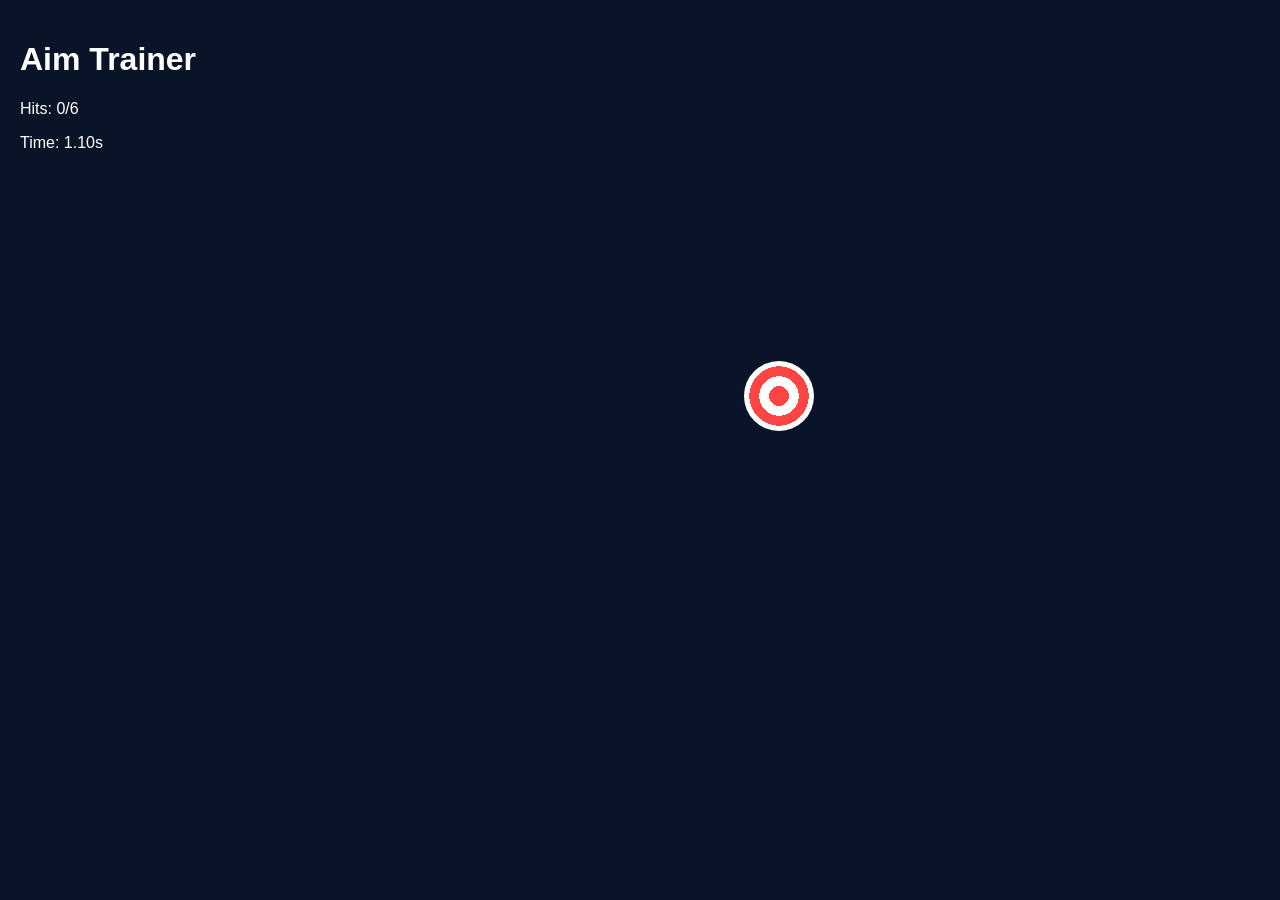
<file: aim.html>
<!DOCTYPE html>
<html lang="en">
<head>
    <meta charset="UTF-8">
    <meta name="viewport" content="width=device-width, initial-scale=1.0">
    <title>Aim Trainer</title>
    <link rel="stylesheet" href="aim.css">
</head>
<body>

    <div class="hud">
        <h1>Aim Trainer</h1>
        <p>Hits: <span id="hits">0</span>/6</p>
        <p>Time: <span id="time">0.00</span>s</p>
    </div>

    <div id="gameArea">
        <div id="target"></div>
    </div>

    <!-- Question Modal -->
    <div id="questionModal" class="modal hidden">
        <div class="modal-content">
            <h2>❤️ Question 1 ❤️</h2>
            <p>When was our first talk?</p>

            <button class="answer-btn" onclick="answerQuestion(true)">
                Nov 26
            </button>

            <button class="answer-btn" onclick="answerQuestion(false)">
                May 5
            </button>

            <button class="answer-btn" onclick="answerQuestion(false)">
                Dec 15
            </button>
        </div>
    </div>

    <script src="aim.js"></script>

</body>
</html>
</file>
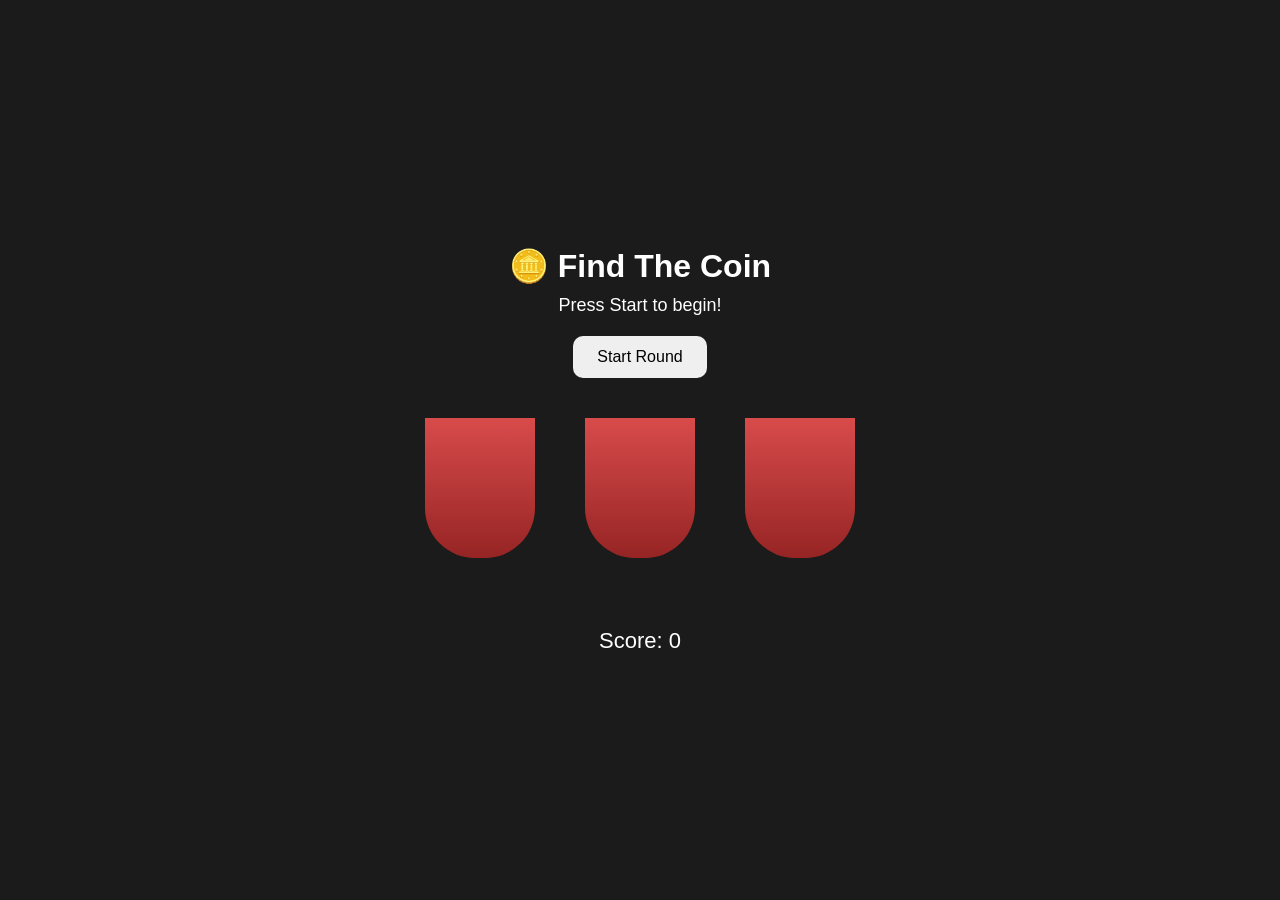
<file: cup.html>
<!DOCTYPE html>
<html lang="en">
<head>
    <meta charset="UTF-8">
    <meta name="viewport" content="width=device-width, initial-scale=1.0">
    <title>Find The Coin</title>
    <link rel="stylesheet" href="cup.css">
</head>
<body>

    <div class="container">
        <h1>🪙 Find The Coin</h1>
        <p id="message">Press Start to begin!</p>

        <button id="startBtn">Start Round</button>

        <div class="game-area">
            <div class="cup" data-index="0">
                <div class="coin"></div>
            </div>

            <div class="cup" data-index="1">
                <div class="coin"></div>
            </div>

            <div class="cup" data-index="2">
                <div class="coin"></div>
            </div>
        </div>

        <div class="score">
            Score: <span id="score">0</span>
        </div>
    </div>

    <script src="cup.js"></script>
</body>
</html>
</file>
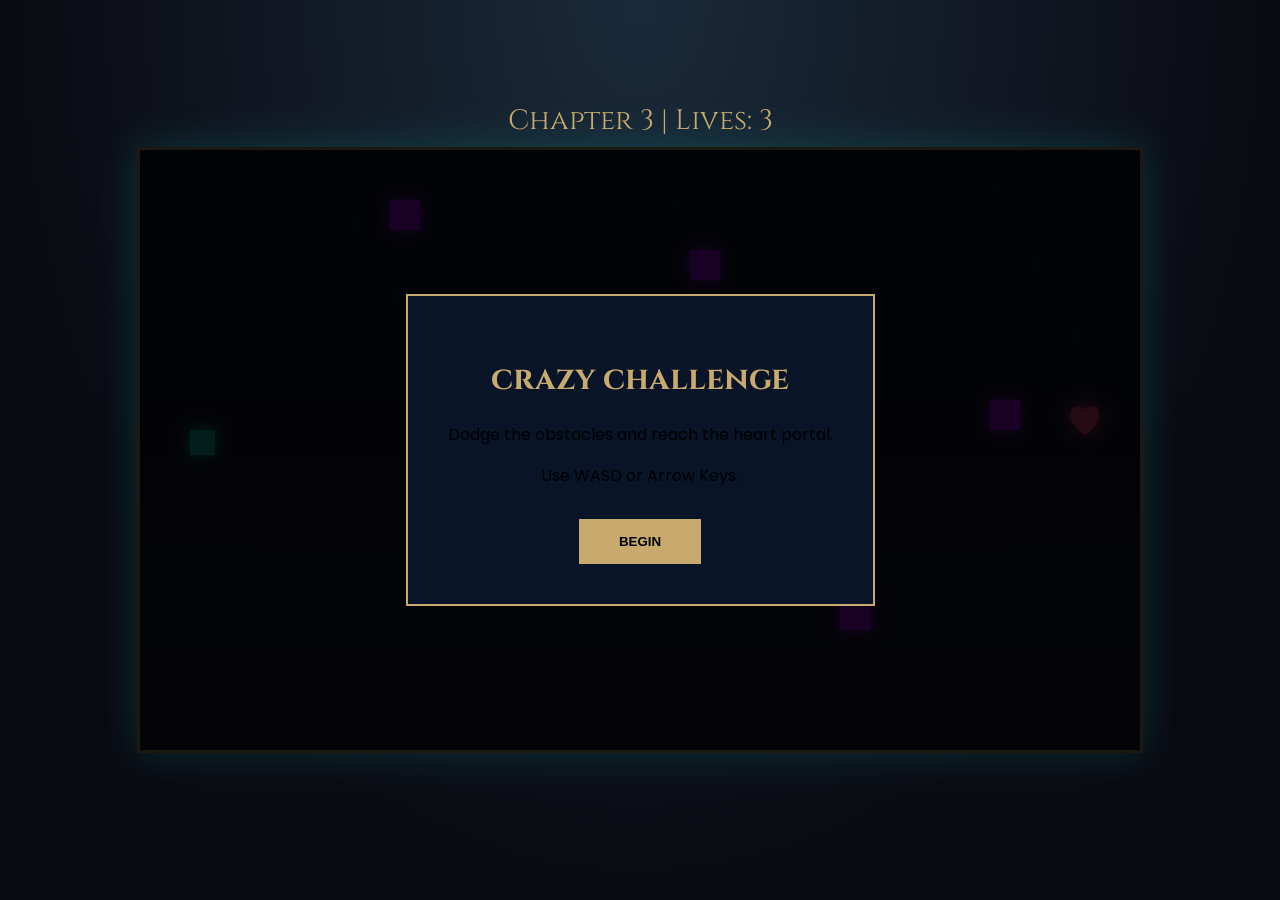
<file: dodge.html>
<!DOCTYPE html>
<html lang="en">
<head>
<meta charset="UTF-8">
<meta name="viewport" content="width=device-width, initial-scale=1.0">
<title>Chapter 3 - Dodge The Obstacles</title>

<link rel="stylesheet" href="dodge.css">
</head>
<body>

<div id="game-container">

    <div id="ui">
        Chapter 3 | Lives: <span id="lives">3</span>
    </div>

    <canvas id="game" width="1000" height="600"></canvas>

    <div id="start" class="modal active">
        <div class="modal-content">
            <h1>crazy challenge</h1>
            <p>Dodge the obstacles and reach the heart portal.</p>
            <p>Use WASD or Arrow Keys.</p>
            <button class="start-btn" onclick="startGame()">BEGIN</button>
        </div>
    </div>

    <div id="question" class="modal">
        <div class="modal-content">
            <h2>question question!! ❤️</h2>
            <p id="questionText"></p>
            <div id="answers" class="choices"></div>
        </div>
    </div>

</div>

<script src="dodge.js"></script>

</body>
</html>
</file>
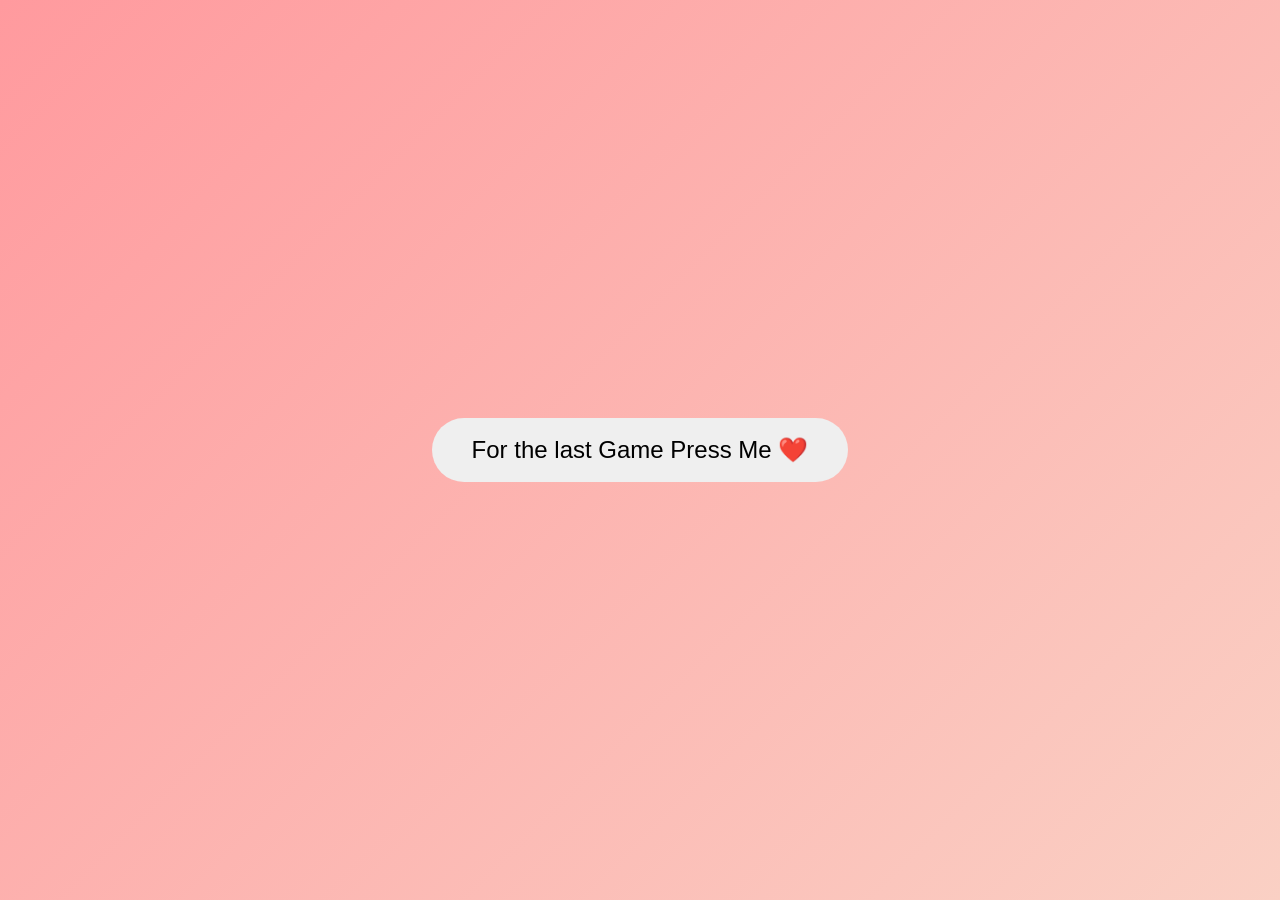
<file: last.html>
<!DOCTYPE html>
<html lang="en">
<head>
    <meta charset="UTF-8">
    <meta name="viewport" content="width=device-width, initial-scale=1.0">
    <title>Monthsary Surprise</title>

    <link rel="stylesheet" href="last.css">
</head>
<body>

    <div class="container">

        <!-- SIDE PHOTOS -->
        <div class="side-images">
            <img src="photo1.jpg" class="side-img left">
            <img src="photo2.jpg" class="side-img right">
        </div>

        <button id="surpriseBtn">For the last Game Press Me ❤️</button>

        <div id="message" class="hidden">
            <h1>Happy Monthsary Babe! ❤️</h1>

            <p>
                Thank you for all the love, patience, laughter,
                and memories we've shared together.
            </p>

            <p>
                I love you and I'm grateful to have you in my life.
            </p>

            <h2>- Your Engineer ❤️</h2>
        </div>

    </div>

    <script src="last.js" defer></script>
</body>
</html>
</file>
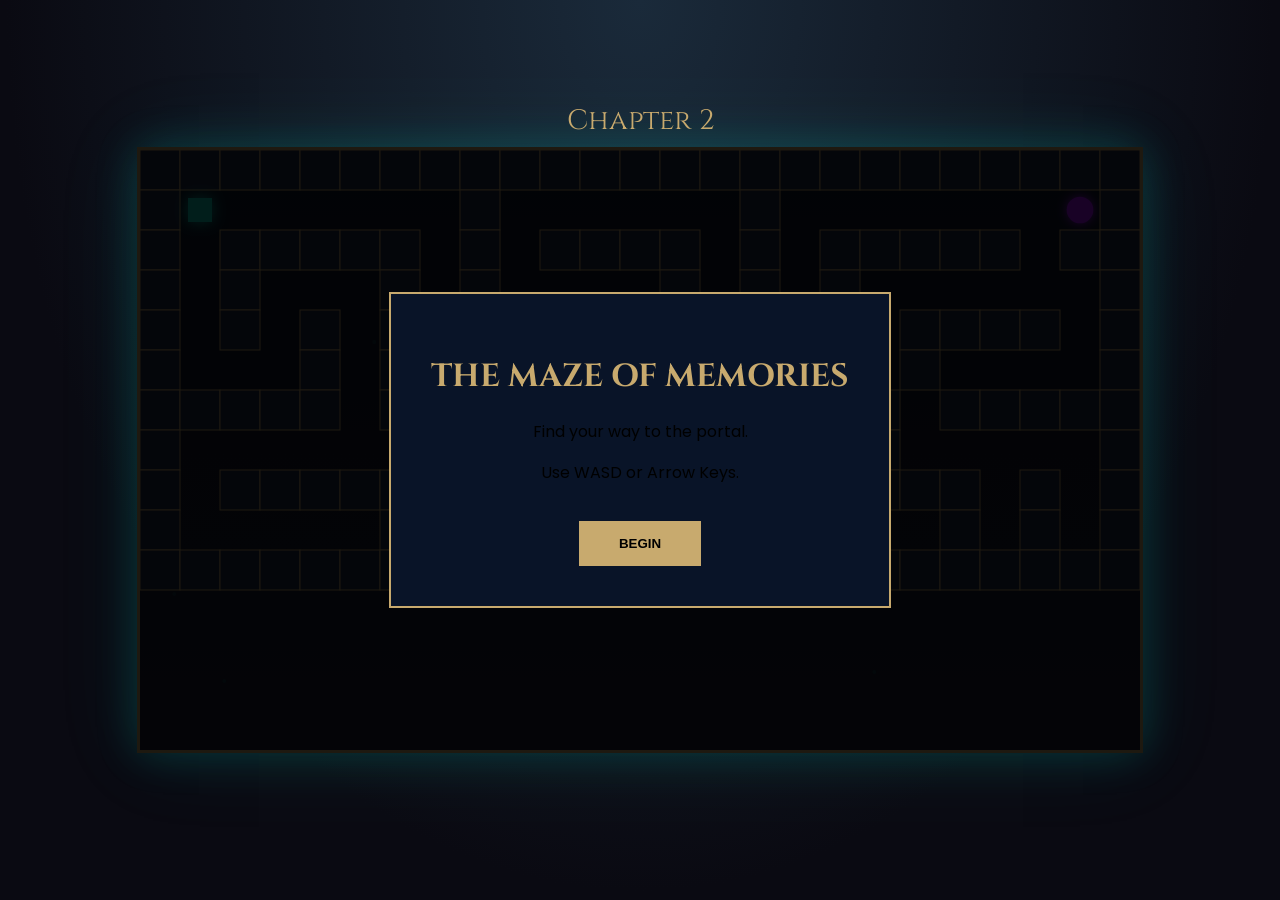
<file: maze.html>
<!DOCTYPE html>
<html lang="en">
<head>
    <meta charset="UTF-8">
    <meta name="viewport" content="width=device-width, initial-scale=1.0">
    <title>Chapter 2 - The Maze</title>

    <link rel="stylesheet" href="maze.css">
</head>
<body>

<div id="game-container">

    <div id="ui">Chapter 2</div>

    <canvas id="game" width="1000" height="600"></canvas>

    <div id="start" class="modal active">
        <div class="modal-content">
            <h1>THE MAZE OF MEMORIES</h1>
            <p>Find your way to the portal.</p>
            <p>Use WASD or Arrow Keys.</p>

            <button class="start-btn" onclick="startGame()">
                BEGIN
            </button>
        </div>
    </div>

    <div id="question" class="modal">
        <div class="modal-content">
            <h2>QUESTION</h2>

            <p id="questionText"></p>

            <div id="answers" class="choices"></div>
        </div>
    </div>

</div>

<script src="maze.js" defer></script>

</body>
</html>
</file>
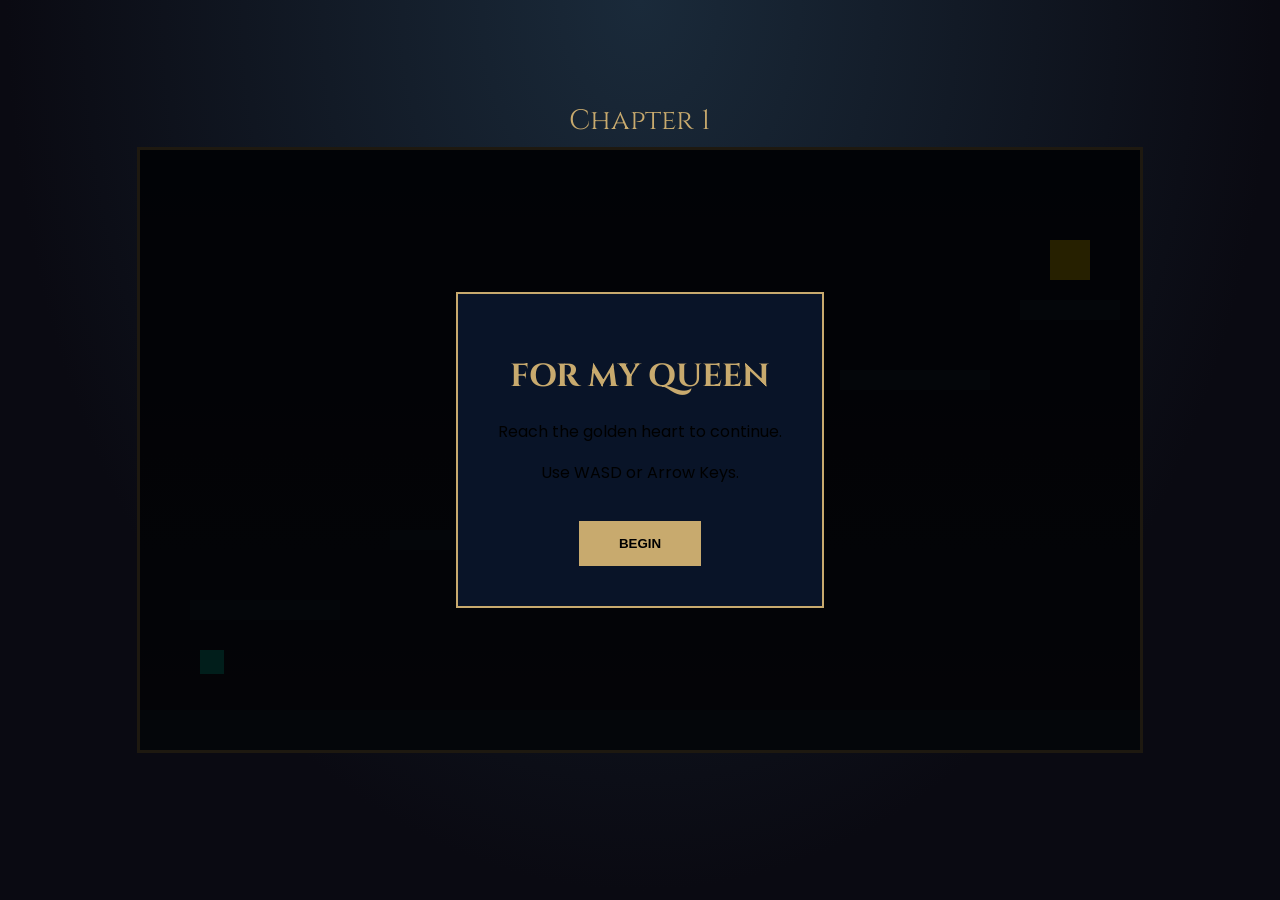
<file: platform.html>
<!DOCTYPE html>
<html lang="en">
<head>
    <meta charset="UTF-8">
    <meta name="viewport" content="width=device-width, initial-scale=1.0">
    <title>Chapter 1 - Platform Challenge</title>

    <link rel="stylesheet" href="platform.css">
</head>
<body>

<div id="game-container">

    <div id="ui">Chapter 1</div>

    <canvas id="game" width="1000" height="600"></canvas>

    <div id="start" class="modal active">
        <div class="modal-content">
            <h1>FOR MY QUEEN</h1>
            <p>Reach the golden heart to continue.</p>
            <p>Use WASD or Arrow Keys.</p>
            <button class="start-btn" onclick="startGame()">BEGIN</button>
        </div>
    </div>

    <div id="question" class="modal">
        <div class="modal-content">
            <h2>QUESTION</h2>
            <p id="questionText"></p>

            <div id="answers" class="choices"></div>
        </div>
    </div>

</div>

<script src="platform.js" defer></script>

</body>
</html>
</file>
<file: aim.css>
body{
    margin:0;
    overflow:hidden;
    background:#091428;
    font-family:Arial, sans-serif;
}

.hud{
    position:fixed;
    top:20px;
    left:20px;
    color:white;
    z-index:10;
}

#gameArea{
    width:100vw;
    height:100vh;
    position:relative;
}

#target{
    width:70px;
    height:70px;
    border-radius:50%;
    position:absolute;
    cursor:pointer;

    background:
    radial-gradient(circle,#ff4444 20%,white 20%,white 40%,#ff4444 40%,#ff4444 60%,white 60%,white 80%,#ff4444 80%);
}

.hidden{
    display:none;
}

.modal{
    position:fixed;
    inset:0;
    background:rgba(0,0,0,0.85);

    display:flex;
    justify-content:center;
    align-items:center;

    z-index:999;
}

.modal.hidden{
    display:none;
}

.modal-content{
    background:#0f1c2d;
    border:2px solid gold;
    border-radius:12px;

    padding:40px;
    width:400px;

    text-align:center;
    color:white;

    box-shadow:0 0 30px rgba(255,215,0,.3);
}

.modal-content h2{
    color:gold;
}

.answer-btn{
    width:100%;
    padding:15px;
    margin-top:12px;

    border:none;
    border-radius:8px;

    background:#0ac8b9;
    color:black;

    font-size:16px;
    font-weight:bold;

    cursor:pointer;
}

.answer-btn:hover{
    transform:scale(1.03);
}

.result-message{
    color:#0ac8b9;
    font-size:20px;
    margin-top:15px;
}
</file>
<file: cup.css>
*{
    margin:0;
    padding:0;
    box-sizing:border-box;
    font-family:Arial,sans-serif;
}

body{
    background:#1b1b1b;
    color:white;
    display:flex;
    justify-content:center;
    align-items:center;
    min-height:100vh;
}

.container{
    text-align:center;
}

h1{
    margin-bottom:10px;
}

#message{
    margin-bottom:20px;
    font-size:18px;
}

#startBtn{
    padding:12px 24px;
    border:none;
    border-radius:10px;
    cursor:pointer;
    margin-bottom:40px;
    font-size:16px;
}

.game-area{
    display:flex;
    gap:50px;
    justify-content:center;
    position:relative;
    height:180px;
}

.cup{
    width:110px;
    height:140px;
    background:linear-gradient(#d84b4b,#962424);
    border-radius:0 0 50px 50px;
    cursor:pointer;
    position:relative;
    transition:0.4s;
}

.cup:hover{
    transform:translateY(-5px);
}

.coin{
    width:45px;
    height:45px;
    background:gold;
    border-radius:50%;
    position:absolute;
    bottom:-20px;
    left:50%;
    transform:translateX(-50%);
    display:none;
    box-shadow:0 0 15px gold;
}

.show .coin{
    display:block;
}

.score{
    margin-top:30px;
    font-size:22px;
}
</file>
<file: dodge.css>
@import url('https://fonts.googleapis.com/css2?family=Cinzel:wght@400;700&family=Poppins:wght@400;700&display=swap');

:root{
    --gold:#c8aa6e;
    --blue:#0ac8b9;
    --purple:#a610ff;
}

body{
    margin:0;
    background:#000;
    background-image:radial-gradient(ellipse at top,#1a2a3a 0%,#0a0a12 70%);
    display:flex;
    justify-content:center;
    align-items:center;
    height:100vh;
    overflow:hidden;
    font-family:'Poppins',sans-serif;
}

#game-container{
    position:relative;
}

canvas{
    display:block;
    border:3px solid var(--gold);
    background:linear-gradient(180deg,#091428 0%,#1a1a2e 100%);
    box-shadow:0 0 40px rgba(10,200,185,.2);
}

#ui{
    position:absolute;
    top:-45px;
    left:50%;
    transform:translateX(-50%);
    color:var(--gold);
    font-family:'Cinzel',serif;
    font-size:28px;
}

.modal{
    position:absolute;
    inset:0;
    background:rgba(0,0,0,.85);
    display:none;
    justify-content:center;
    align-items:center;
}

.modal.active{
    display:flex;
}

.modal-content{
    background:#091428;
    border:2px solid var(--gold);
    padding:40px;
    text-align:center;
    max-width:550px;
}

.modal-content h1,
.modal-content h2{
    color:var(--gold);
    font-family:'Cinzel',serif;
}

.start-btn{
    padding:15px 40px;
    border:none;
    background:var(--gold);
    cursor:pointer;
    font-weight:bold;
    margin-top:15px;
}

.choices{
    display:flex;
    flex-direction:column;
    gap:10px;
    margin-top:20px;
}

.choice-btn{
    padding:14px;
    cursor:pointer;
    border:2px solid var(--blue);
    background:#0f253a;
    color:white;
}

.choice-btn:hover{
    background:var(--blue);
    color:black;
}
</file>
<file: last.css>
*{
    margin:0;
    padding:0;
    box-sizing:border-box;
    font-family:Arial, sans-serif;
}

body{
    height:100vh;
    display:flex;
    justify-content:center;
    align-items:center;
    background:linear-gradient(135deg,#ff9a9e,#fad0c4);
    overflow:hidden;
}

.container{
    text-align:center;
    padding:20px;
    position:relative;
}

/* BUTTON */
#surpriseBtn{
    padding:18px 40px;
    font-size:24px;
    border:none;
    border-radius:50px;
    cursor:pointer;
    transition:.3s;
}

#surpriseBtn:hover{
    transform:scale(1.05);
}

/* MESSAGE */
.hidden{
    display:none;
}

#message{
    animation:popUp 1s ease;
    color:white;
    background:rgba(255,255,255,0.15);
    backdrop-filter:blur(10px);
    padding:40px;
    border-radius:25px;
    box-shadow:0 0 40px rgba(255,255,255,.3);
}

#message h1{
    font-size:3.5rem;
    text-shadow:
        0 0 10px #fff,
        0 0 20px #ff69b4,
        0 0 40px #ff69b4;
    margin-bottom:20px;
}

/* POPUP */
@keyframes popUp{
    from{transform:scale(.5);opacity:0;}
    to{transform:scale(1);opacity:1;}
}

/* HEARTS */
.heart{
    position:fixed;
    bottom:-50px;
    animation:floatHeart 6s linear forwards;
    pointer-events:none;
    z-index:999;
}

@keyframes floatHeart{
    0%{transform:translateY(0);opacity:1;}
    100%{transform:translateY(-120vh);opacity:0;}
}

/* CONFETTI */
.confetti{
    position:fixed;
    top:-20px;
    width:10px;
    height:10px;
    background:white;
    animation:fall 4s linear forwards;
}

@keyframes fall{
    from{transform:translateY(-50px) rotate(0deg);}
    to{transform:translateY(110vh) rotate(720deg);}
}

/* =========================
   ✅ FIXED PHOTO POSITIONING
   ========================= */

.side-images{
    position:fixed;
    top:0;
    left:0;
    width:100vw;
    height:100vh;
    pointer-events:none;
    z-index:1;
}

/* shared photo style */
.side-img{
    width:220px;
    height:300px;
    object-fit:cover;
    border-radius:20px;
    box-shadow:0 0 30px rgba(255,255,255,0.4);
    opacity:0;
    transition:1s ease;
    position:fixed;
    top:50%;
    transform:translateY(-50%) scale(0.8);
}

/* PUSH TO REAL SCREEN EDGES */
.side-img.left{
    left:202px;
}

.side-img.right{
    right:202px;
}

/* SHOW ANIMATION */
.side-images.show .side-img{
    opacity:1;
    transform:translateY(-50%) scale(1);
}
</file>
<file: maze.css>
@import url('https://fonts.googleapis.com/css2?family=Cinzel:wght@400;700&family=Poppins:wght@400;700&display=swap');

:root{
    --gold:#c8aa6e;
    --blue:#0ac8b9;
    --purple:#a610ff;
}

body{
    margin:0;
    background:#000;
    background-image:radial-gradient(
        ellipse at top,
        #1a2a3a 0%,
        #0a0a12 70%
    );

    display:flex;
    justify-content:center;
    align-items:center;
    height:100vh;
    overflow:hidden;

    font-family:'Poppins',sans-serif;
}

#game-container{
    position:relative;
}

canvas{
    display:block;

    background:linear-gradient(
        180deg,
        #091428 0%,
        #1a1a2e 100%
    );

    border:3px solid var(--gold);

    box-shadow:
        0 0 40px rgba(10,200,185,.2),
        0 0 80px rgba(10,200,185,.1);
}

#ui{
    position:absolute;
    top:-45px;
    left:50%;
    transform:translateX(-50%);

    color:var(--gold);

    font-family:'Cinzel',serif;
    font-size:28px;
}

.modal{
    position:absolute;
    inset:0;

    background:rgba(0,0,0,.85);

    display:none;
    justify-content:center;
    align-items:center;
}

.modal.active{
    display:flex;
}

.modal-content{
    background:#091428;

    border:2px solid var(--gold);

    padding:40px;
    max-width:550px;

    text-align:center;
}

.modal-content h1,
.modal-content h2{
    color:var(--gold);
    font-family:'Cinzel',serif;
}

.start-btn{
    margin-top:20px;
    padding:15px 40px;
    border:none;
    cursor:pointer;
    background:var(--gold);
    font-weight:bold;
}

.choices{
    display:flex;
    flex-direction:column;
    gap:12px;
    margin-top:20px;
}

.choice-btn{
    padding:14px;
    cursor:pointer;

    background:#0f253a;
    color:white;

    border:2px solid var(--blue);
}

.choice-btn:hover{
    background:var(--blue);
    color:black;
}
</file>
<file: platform.css>
@import url('https://fonts.googleapis.com/css2?family=Cinzel:wght@400;700&family=Poppins:wght@400;700&display=swap');

:root{
    --gold:#c8aa6e;
    --blue:#0ac8b9;
}

body{
    margin:0;
    background:#000;
    background-image:radial-gradient(ellipse at top,#1a2a3a 0%,#0a0a12 70%);
    display:flex;
    justify-content:center;
    align-items:center;
    height:100vh;
    font-family:'Poppins',sans-serif;
    overflow:hidden;
}

#game-container{
    position:relative;
}

canvas{
    display:block;
    background:linear-gradient(180deg,#091428 0%,#1a1a2e 100%);
    border:3px solid var(--gold);
}

#ui{
    position:absolute;
    top:-45px;
    left:50%;
    transform:translateX(-50%);
    color:var(--gold);
    font-family:'Cinzel',serif;
    font-size:28px;
}

.modal{
    position:absolute;
    inset:0;
    background:rgba(0,0,0,.85);
    display:none;
    justify-content:center;
    align-items:center;
    flex-direction:column;
}

.modal.active{
    display:flex;
}

.modal-content{
    background:#091428;
    padding:40px;
    border:2px solid var(--gold);
    text-align:center;
    max-width:500px;
}

.modal-content h1,
.modal-content h2{
    color:var(--gold);
    font-family:'Cinzel',serif;
}

.choices{
    display:flex;
    flex-direction:column;
    gap:10px;
    margin-top:20px;
}

.choice-btn{
    padding:15px;
    border:2px solid var(--blue);
    background:#0f253a;
    color:white;
    cursor:pointer;
}

.choice-btn:hover{
    background:var(--blue);
    color:black;
}

.start-btn{
    margin-top:20px;
    padding:15px 40px;
    border:none;
    background:var(--gold);
    cursor:pointer;
    font-weight:bold;
}
</file>
